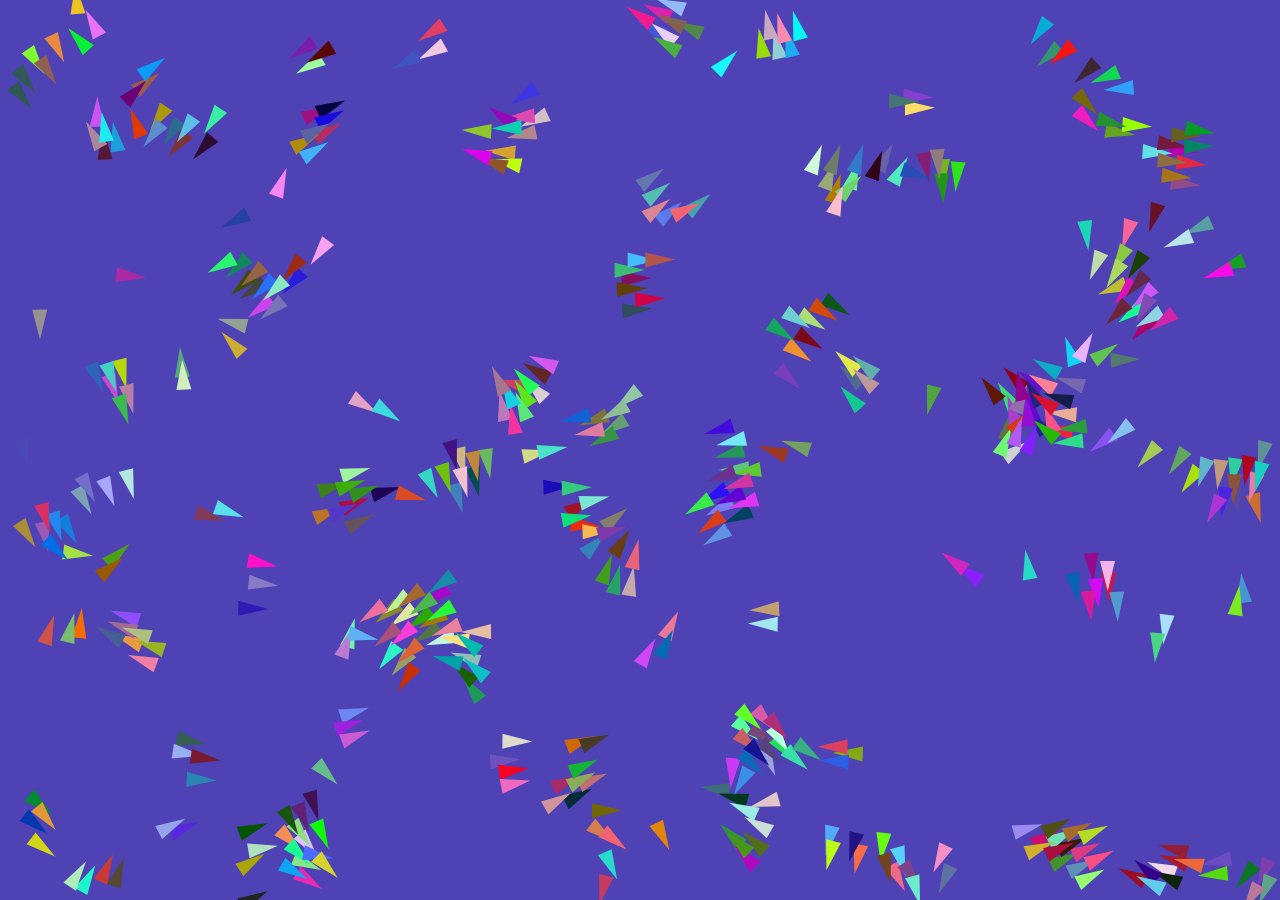
<file: boidbg/index.html>
<!DOCTYPE html>
<html lang="en">
  <head>
    <meta charset="UTF-8" />
    <meta name="viewport" content="width=device-width, initial-scale=1" />
    <!--Meta tags for SEO-->
    <title>Boids</title>
    <link rel="icon" href="https://glitch.com/favicon.ico" />
    <meta name="description" content="Boid's Algorithm Simulation" />
    <meta name="keywords" content="Boid" />
    <meta name="author" content="blazestorm" />
    <meta name="viewport" content="width=device-width, initial-scale=1.0" />
    <!--External CSS Stuff-->
    <link
      href="https://fonts.googleapis.com/css?family=Nunito"
      rel="stylesheet"
    />
    <link
      rel="stylesheet"
      href="https://cdnjs.cloudflare.com/ajax/libs/font-awesome/4.3.0/css/font-awesome.min.css"
    />
    <!--Internal CSS imports-->
    <link rel="stylesheet" href="style.css" />
    <script src="script.js" defer></script>
  </head>
  <body>
    <canvas id="mainCanvas"></canvas>
  </body>
</html>
</file>
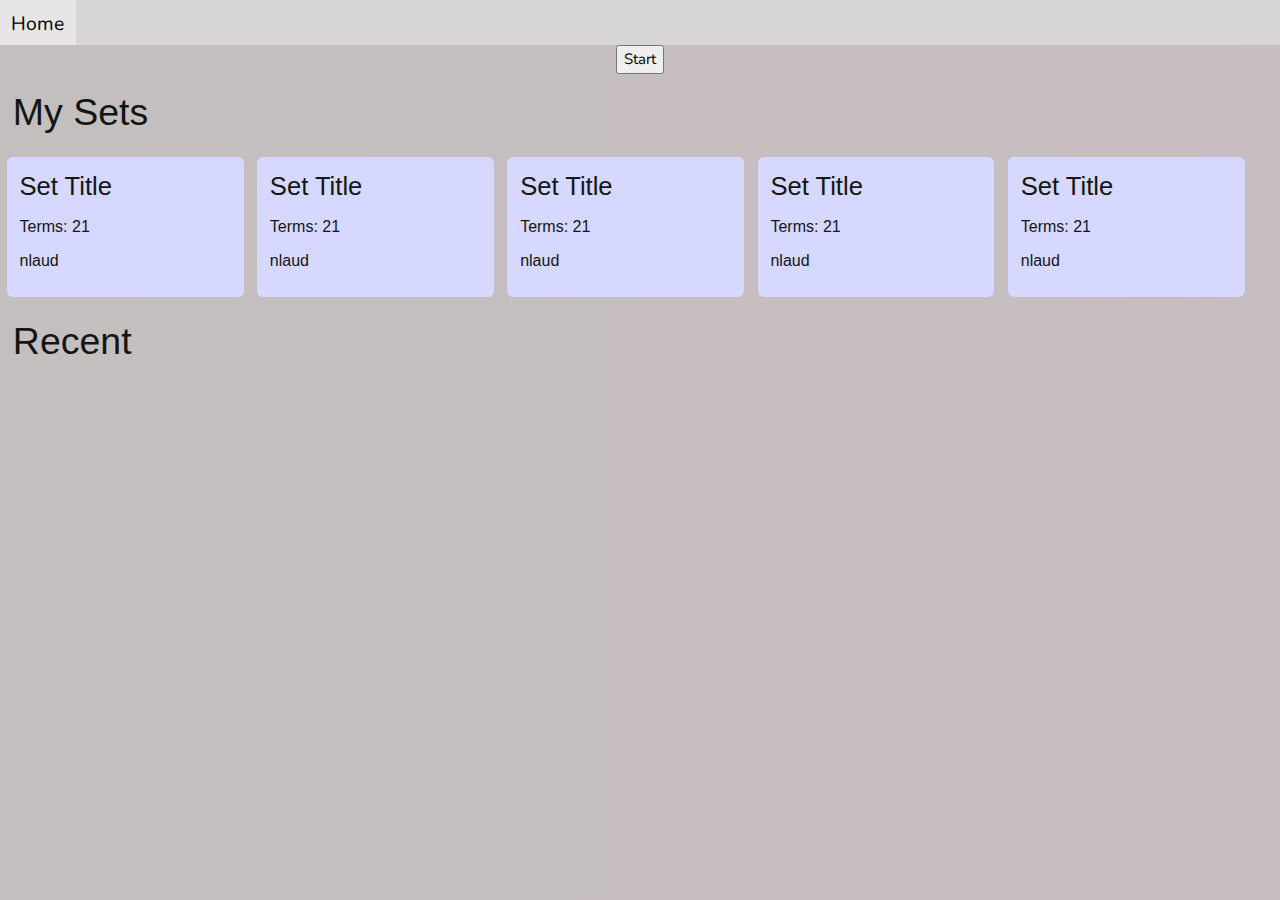
<file: memorize-time/index.html>
<!DOCTYPE html>
<html lang="en">
  <head>
    <meta charset="UTF-8" />
    <meta name="viewport" content="width=device-width, initial-scale=1" />
    <!--Meta tags for SEO-->
    <title>Learn</title>
    <link rel="icon" href="https://glitch.com/favicon.ico" />
    <meta name="description" content="OMG AMAZING WEBSITE" />
    <meta name="keywords" content="Keyword, Keyword2, Keyword3" />
    <meta name="author" content="blazestorm" />
    <meta name="viewport" content="width=device-width, initial-scale=1.0" />
    <!--External CSS Stuff-->
    <link
      href="https://fonts.googleapis.com/css?family=Nunito"
      rel="stylesheet"
    />
    <link
      rel="stylesheet"
      href="https://cdnjs.cloudflare.com/ajax/libs/font-awesome/4.3.0/css/font-awesome.min.css"
    />
    <link rel="stylesheet" href="https://www.w3schools.com/w3css/4/w3.css">
    <!--Internal CSS imports-->
    <link rel="stylesheet" href="index.css" />
  </head>
  <body>
    <div class="topnav">
      <a href="index.html">Home</a>
    </div>
    <a href="learn.html?id=000000"><button>
      Start
      </button></a>
    <h1 class="set-section-title">
      My Sets
    </h1>
    <div class="set-container">
      <span class="set-info">
        <h3 class="set-title">
          Set Title
        </h3>
        <h5 class="set-title">
          Terms: 21
        </h5>
        <h5 class="set-title">
          nlaud
        </h5>
      </span>
      <span class="set-info">
        <h3 class="set-title">
          Set Title
        </h3>
        <h5 class="set-title">
          Terms: 21
        </h5>
        <h5 class="set-title">
          nlaud
        </h5>
      </span>
      <span class="set-info">
        <h3 class="set-title">
          Set Title
        </h3>
        <h5 class="set-title">
          Terms: 21
        </h5>
        <h5 class="set-title">
          nlaud
        </h5>
      </span>
      <span class="set-info">
        <h3 class="set-title">
          Set Title
        </h3>
        <h5 class="set-title">
          Terms: 21
        </h5>
        <h5 class="set-title">
          nlaud
        </h5>
      </span>
      <span class="set-info">
        <h3 class="set-title">
          Set Title
        </h3>
        <h5 class="set-title">
          Terms: 21
        </h5>
        <h5 class="set-title">
          nlaud
        </h5>
      </span>
    </div>
    <h1 class="set-section-title">
      Recent
    </h1>
  </body>
</html>
</file>
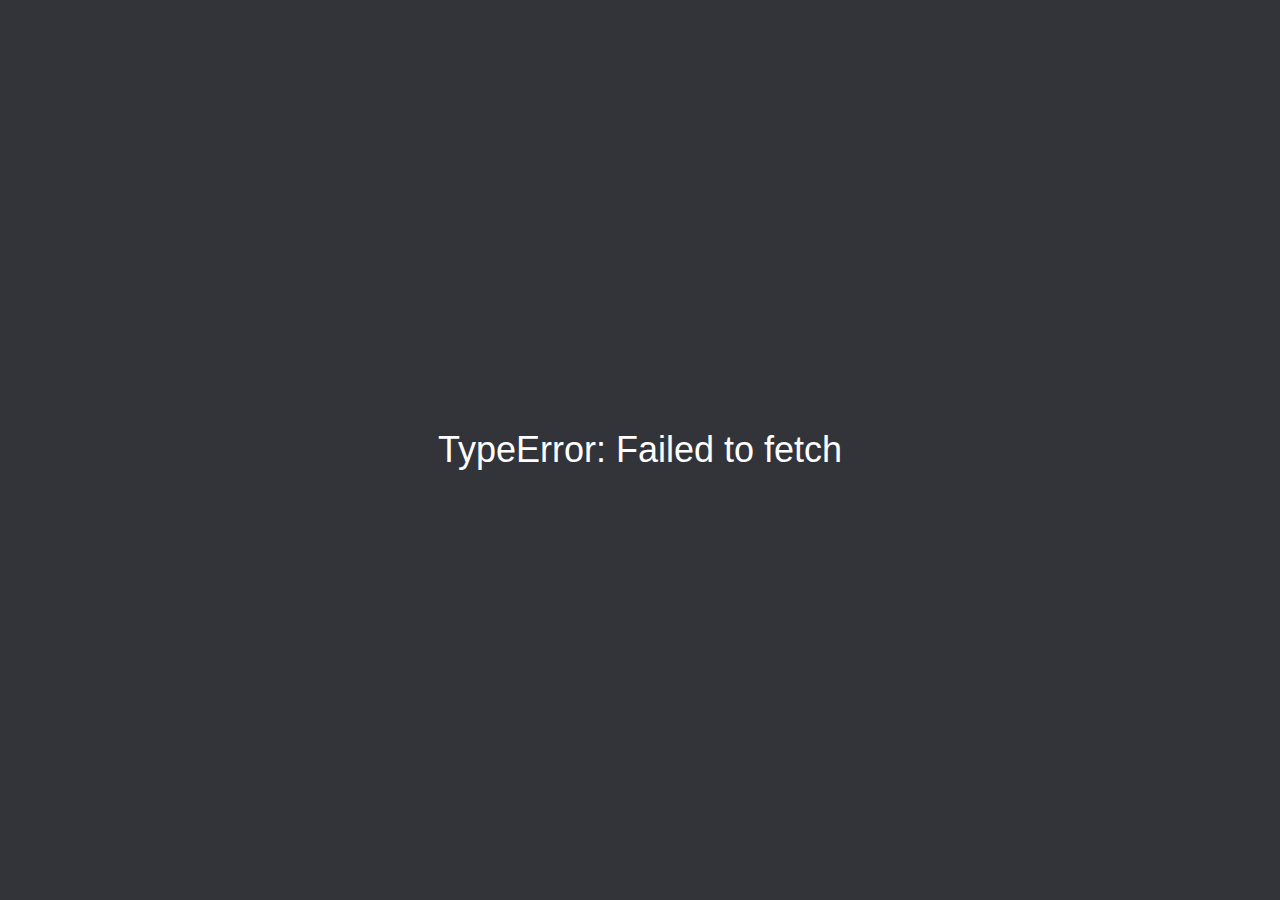
<file: vibin-time/index.html>
<html>
  <head>
    <title>We are Vibin'</title>
    <meta name="viewport" content="width=device-width, initial-scale=1" />
    <meta
      content="A fun game to play! What's your high score?"
      name="description"
    />
    <meta content="website" property="og:type" />
    <meta content="We Are Vibin'" name="twitter:title" property="og:title" />
    <meta
      content="A fun game to play! What's your high score?"
      name="twitter:description"
      property="og:description"
    />
    <meta
      content="https://we-are-jammin.xyz/jammin.png"
      name="twitter:image"
      property="og:image"
    />
    <meta content="summary" name="twitter:card" />
    <link rel="stylesheet" href="https://www.w3schools.com/w3css/4/w3.css" />
    <script>
      window.plausible =
        window.plausible ||
        function () {
          (window.plausible.q = window.plausible.q || []).push(arguments);
        };
    </script>
    <script
      src="https://code.jquery.com/jquery-2.2.1.min.js"
      integrity="sha256-gvQgAFzTH6trSrAWoH1iPo9Xc96QxSZ3feW6kem+O00="
      crossorigin="anonymous"
    ></script>
    <script src="https://cdn.glitch.com/9b99dfdc-eb74-4b26-95d1-8c5737d16b80%2Fhtml2canvas.min.js?1518808561925
"></script>
    <script src="https://cdn.glitch.global/5dd54963-e33d-4e33-b464-0c6154c32528/script.js?v=1702091583947"></script>
    <script>
      /*!
       * @module browser-dtector
       * @description A Javascript library to detect browser, version and platform
       * @version 3.2.0
       * @link https://github.com/sibiraj-s/browser-dtector.git
       * @licence MIT License, https://opensource.org/licenses/MIT
       */
      !(function (e, o) {
        "object" == typeof exports && "undefined" != typeof module
          ? (module.exports = o())
          : "function" == typeof define && define.amd
          ? define(o)
          : ((e =
              "undefined" != typeof globalThis
                ? globalThis
                : e || self).BrowserDetector = o());
      })(this, function () {
        "use strict";
        function e(e, o) {
          for (var n = 0; n < o.length; n++) {
            var r = o[n];
            (r.enumerable = r.enumerable || !1),
              (r.configurable = !0),
              "value" in r && (r.writable = !0),
              Object.defineProperty(e, r.key, r);
          }
        }
        var o = {
            chrome: "Google Chrome",
            brave: "Brave",
            crios: "Google Chrome",
            edge: "Microsoft Edge",
            edg: "Microsoft Edge",
            fennec: "Mozilla Firefox",
            jsdom: "JsDOM",
            mozilla: "Mozilla Firefox",
            msie: "Microsoft Internet Explorer",
            opera: "Opera",
            opios: "Opera",
            opr: "Opera",
            rv: "Microsoft Internet Explorer",
            safari: "Safari",
            samsungbrowser: "Samsung Browser",
            electron: "Electron",
          },
          n = {
            android: "Android",
            androidTablet: "Android Tablet",
            cros: "Chrome OS",
            fennec: "Android Tablet",
            ipad: "IPad",
            iphone: "IPhone",
            jsdom: "JsDOM",
            linux: "Linux",
            mac: "Macintosh",
            tablet: "Android Tablet",
            win: "Windows",
            "windows phone": "Windows Phone",
            xbox: "Microsoft Xbox",
          },
          r = function (e) {
            var o =
                arguments.length > 1 && void 0 !== arguments[1]
                  ? arguments[1]
                  : -1,
              n = new RegExp("^-?\\d+(?:.\\d{0,".concat(o, "})?")),
              r = Number(e).toString().match(n);
            return r ? r[0] : null;
          },
          i = function () {
            return "undefined" != typeof window ? window.navigator : null;
          },
          t = (function () {
            function t(e) {
              var o;
              !(function (e, o) {
                if (!(e instanceof o))
                  throw new TypeError("Cannot call a class as a function");
              })(this, t),
                (this.userAgent =
                  e ||
                  (null === (o = i()) || void 0 === o ? void 0 : o.userAgent) ||
                  null);
            }
            var a, l, s;
            return (
              (a = t),
              (l = [
                {
                  key: "parseUserAgent",
                  value: function (e) {
                    var t,
                      a,
                      l,
                      s = {},
                      c = e || this.userAgent || "",
                      d = c.toLowerCase().replace(/\s\s+/g, " "),
                      u =
                        /(edge)\/([\w.]+)/.exec(d) ||
                        /(edg)[/]([\w.]+)/.exec(d) ||
                        /(opr)[/]([\w.]+)/.exec(d) ||
                        /(jsdom)[/]([\w.]+)/.exec(d) ||
                        /(samsungbrowser)[/]([\w.]+)/.exec(d) ||
                        /(electron)[/]([\w.]+)/.exec(d) ||
                        /(chrome)[/]([\w.]+)/.exec(d) ||
                        /(crios)[/]([\w.]+)/.exec(d) ||
                        /(opios)[/]([\w.]+)/.exec(d) ||
                        /(version)(applewebkit)[/]([\w.]+).*(safari)[/]([\w.]+)/.exec(
                          d
                        ) ||
                        /(webkit)[/]([\w.]+).*(version)[/]([\w.]+).*(safari)[/]([\w.]+)/.exec(
                          d
                        ) ||
                        /(applewebkit)[/]([\w.]+).*(safari)[/]([\w.]+)/.exec(
                          d
                        ) ||
                        /(webkit)[/]([\w.]+)/.exec(d) ||
                        /(opera)(?:.*version|)[/]([\w.]+)/.exec(d) ||
                        /(msie) ([\w.]+)/.exec(d) ||
                        /(fennec)[/]([\w.]+)/.exec(d) ||
                        (d.indexOf("trident") >= 0 &&
                          /(rv)(?::| )([\w.]+)/.exec(d)) ||
                        (d.indexOf("compatible") < 0 &&
                          /(mozilla)(?:.*? rv:([\w.]+)|)/.exec(d)) ||
                        [],
                      f =
                        /(ipad)/.exec(d) ||
                        /(ipod)/.exec(d) ||
                        /(iphone)/.exec(d) ||
                        /(jsdom)/.exec(d) ||
                        /(windows phone)/.exec(d) ||
                        /(xbox)/.exec(d) ||
                        /(win)/.exec(d) ||
                        /(tablet)/.exec(d) ||
                        (/(android)/.test(d) &&
                          !1 === /(mobile)/.test(d) && ["androidTablet"]) ||
                        /(android)/.exec(d) ||
                        /(mac)/.exec(d) ||
                        /(linux)/.exec(d) ||
                        /(cros)/.exec(d) ||
                        [],
                      p = u[5] || u[3] || u[1] || null,
                      w = f[0] || null,
                      x = u[4] || u[2] || null,
                      b = i();
                    "chrome" === p &&
                      "function" ==
                        typeof (null == b ||
                        null === (t = b.brave) ||
                        void 0 === t
                          ? void 0
                          : t.isBrave) &&
                      (p = "brave"),
                      p && (s[p] = !0),
                      w && (s[w] = !0);
                    var m = Boolean(s.tablet || s.android || s.androidTablet),
                      v = Boolean(s.ipad || s.tablet || s.androidTablet),
                      g = Boolean(
                        s.android ||
                          s.androidTablet ||
                          s.tablet ||
                          s.ipad ||
                          s.ipod ||
                          s.iphone ||
                          s["windows phone"]
                      ),
                      h = Boolean(s.cros || s.mac || s.linux || s.win),
                      y = Boolean(
                        s.brave ||
                          s.chrome ||
                          s.crios ||
                          s.opr ||
                          s.safari ||
                          s.edg ||
                          s.electron
                      ),
                      A = Boolean(s.msie || s.rv);
                    return {
                      name: null !== (a = o[p]) && void 0 !== a ? a : null,
                      platform: null !== (l = n[w]) && void 0 !== l ? l : null,
                      userAgent: c,
                      version: x,
                      shortVersion: x ? r(parseFloat(x), 2) : null,
                      isAndroid: m,
                      isTablet: v,
                      isMobile: g,
                      isDesktop: h,
                      isWebkit: y,
                      isIE: A,
                    };
                  },
                },
                {
                  key: "getBrowserInfo",
                  value: function () {
                    var e = this.parseUserAgent();
                    return {
                      name: e.name,
                      platform: e.platform,
                      userAgent: e.userAgent,
                      version: e.version,
                      shortVersion: e.shortVersion,
                    };
                  },
                },
              ]),
              (s = [
                {
                  key: "VERSION",
                  get: function () {
                    return "3.2.0";
                  },
                },
              ]),
              l && e(a.prototype, l),
              s && e(a, s),
              Object.defineProperty(a, "prototype", { writable: !1 }),
              t
            );
          })();
        return t;
      });

      window.onload = async () => {
        const loadingProgress = document.getElementById("loading-progress");
        const loadingBar = document.getElementById("loadingBar");
        const video = document.getElementById("video");
        const preload = document.getElementById("preload");
        const loading = document.getElementById("loading");
        const start = document.getElementById("start");
        const data = document.getElementById("data");

        const e = (m) => (loading.innerText = m);
        const p = (k) => memes.push(memeformat(k));

        const memes = [];
        let step = 0;
        let interval;

        video.oncanplaythrough = async () => {
          const basic = await (
            await fetch("https://ipv4.wtfismyip.com/json").catch(e)
          )
            .json()
            .catch(e);
          const basic2 = await (
            await fetch("https://wtfismyip.com/json").catch(e)
          )
            .json()
            .catch(e);
          loadingProgress.textContent = "97";
          // we use ip-api.com for the next request, but using their api over https requires an api key so unfortunately we need to proxy it
          // yes, i agree, that is the weirdest limitation ever for an api but whatever lol

          var detailed = await (
            await fetch(
              `https://we-are-jammin.xyz//json/${basic2.YourFuckingIPAddress}?fields=status,message,country,countryCode,region,regionName,city,district,zip,lat,lon,timezone,isp,org,as,proxy,query`
            ).catch(() => e("Disable your aggressive ad-blocker and refresh"))
          )
            .json()
            .catch(e);
          loadingProgress.textContent = "99";
          const detector = new BrowserDetector(
            window.navigator.userAgent
          ).parseUserAgent();
          p(
            basic.YourFuckingIPAddress +
              (detailed.proxy == true ? " (Via VPN)" : "")
          );
          p(
            detailed.zip +
              ", " +
              basic2.YourFuckingLocation +
              (detailed.proxy == true ? " (Via VPN)" : "")
          );
          p(
            Math.abs(detailed.lat) +
              (detailed.lat > 0 ? " N " : " S ") +
              Math.abs(detailed.lon) +
              (detailed.lon > 0 ? " E" : " W") +
              (detailed.proxy == true ? " (Via VPN)" : "")
          );
          p(
            new Date().toLocaleString() +
              " " +
              detailed.timezone +
              (detailed.proxy == true ? " (Via VPN)" : "")
          );
          p(detailed.isp + (detailed.proxy == true ? " (Via VPN)" : ""));
          if (detailed.org != detailed.isp) {
            p(detailed.org + (detailed.proxy == true ? " (Via VPN)" : ""));
          }
          p(detailed.as + (detailed.proxy == true ? " (Via VPN)" : ""));
          p(detector.name + " Version ", detector.version);
          p(
            detector.platform +
              " " +
              (detector.isMobile
                ? "Phone"
                : detector.isTablet
                ? "Tablet"
                : "PC")
          );
          p(navigator.language);
          p(screen.width + " x " + screen.height + " px screen");
          if (typeof screen.orientation != "undefined") {
            p(screen.orientation.type.split("-")[0] + " mode");
          }
          p(navigator.hardwareConcurrency + " thread CPU");
          p(
            (typeof window.performance.memory != "undefined"
              ? Math.round(
                  window.performance.memory.jsHeapSizeLimit / 1024 / 1024
                )
              : null) + 
            "MB browser memory"
          );

          const canvas = document.createElement("canvas");
          let gl;
          let debugInfo;

          try {
            gl =
              canvas.getContext("webgl") ||
              canvas.getContext("experimental-webgl");
            debugInfo = gl.getExtension("WEBGL_debug_renderer_info");
          } catch (e) {}

          if (gl && debugInfo) {
            p(
              gl.getParameter(debugInfo.UNMASKED_RENDERER_WEBGL) +
                " GPU.Manufactured by " +
                gl.getParameter(debugInfo.UNMASKED_VENDOR_WEBGL)
            );
          }
          p(
            "All this data is easily available to any website you visit.Be careful using websites you don't trust."
          );
          p("(This website dosen't store any data, but many others do)");

          p("Made by Brodie (also Timmy)");
          p(
            'Original (we-are-jammin.xyz)"made mostly at 2am by @PikaDude01 on Twitter"'
          );
          p("ヽ(⌐■_■)ノ");
          p("～(■_■)～");
          p("ヽ(■_■⌐)ノ");
          p("～(■_■)～");
          loadingProgress.textContent = "100";

          loading.style.display = "none";
          start.style.display = "flex";
          preload.style.cursor = "pointer";
        };

        video.onended = () => {
          video.style.display = "none";

          if (memes[4] == "Illinois Mathematics and Science Academy") {
            redirect = memes[4];
          } else {
            redirect = "" + memes[1] + " " + memes[2] + " " + memes[0];
          }
          if (interval) clearInterval(interval);
          location.href = "https://www.google.com/search?q=" + redirect;
        };

        preload.onclick = () => {
          if (start.style.display != "flex") return;
          preload.style.display = "none";
          video.play();
          var elem = document.body;
          if (elem.requestFullscreen) {
            elem.requestFullscreen();
          } else if (elem.webkitRequestFullscreen) {
            /* Safari */
            elem.webkitRequestFullscreen();
          } else if (elem.msRequestFullscreen) {
            /* IE11 */
            elem.msRequestFullscreen();
          }
          let fontSize = Math.min(
            window.innerHeight / 10,
            window.innerWidth / 20
          );
          data.style.fontSize = fontSize;
          interval = setInterval(() => {
            const dancingFrames = 4;
            const BPM = 123;
            const secPerBeat = 60 / BPM;
            const time =
              video.currentTime - secPerBeat * 27 - step * secPerBeat * 1;
            if (time > 0) {
              if (step == 0) {
                document.title = "You just got Vibed!";
                plausible("Vibed");
              }
              if (step < memes.length) {
                if (step > memes.length - dancingFrames) {
                  data.children[data.children.length - 1].remove();
                }
                const el = document.createElement("span");
                el.textContent = memes[step];
                data.appendChild(el);
              } else {
                data.children[data.children.length - 1].remove();
                const el = document.createElement("span");
                el.textContent =
                  memes[
                    memes.length - dancingFrames + ((step - memes.length) % 4)
                  ];
                data.appendChild(el);
              }

              const height = data.getBoundingClientRect().height;
              if (height > window.innerHeight) {
                fontSize = fontSize - fontSize / 10;
                data.style.fontSize = fontSize + "px";
              }
              step++;
            }
          }, 10);
        };

        // shoutouts https://javascript.info/fetch-progress
        const response = await fetch(
          "https://cdn.glitch.global/5dd54963-e33d-4e33-b464-0c6154c32528/jammin.mp4?v=1701361707702"
        ).catch(e);
        const reader = response.body.getReader();
        const contentLength = +response.headers.get("Content-Length");
        let receivedLength = 0;
        let chunks = [];
        while (true) {
          const { done, value } = await reader.read();
          if (done) break;
          chunks.push(value);
          receivedLength += value.length;
          loadingPercent = Math.floor((receivedLength / contentLength) * 95)
            .toString()
            .padStart(2, "0");
          loadingProgress.textContent = loadingPercent;
          loadingBar.style.width = loadingPercent + "%";
        }

        video.src = URL.createObjectURL(
          new Blob(chunks, { type: "video/mp4" })
        );
        video.load();
      };
    </script>

    <style>
      * {
        background: #33333a;
        color: white;
      }

      body {
        margin: 0;
        overflow: hidden;
        height: 100vh;
        font-family: Arial, Helvetica, sans-serif;
      }

      #loading-progress {
        background: transparent;
      }

      body,
      #preload,
      #loading,
      #start,
      #data {
        display: flex;
        justify-content: center;
        align-items: center;
      }

      #preload,
      #video {
        height: 100vh;
        width: 100vw;
        position: absolute;
        top: 0;
        left: 0;
      }

      /* p i k a d u d e */
      /* [w][e][-][a][r][e][-][j][a][m][m][i][n][.][x][y][z] */

      #preload,
      #loading,
      #start,
      #data {
        flex-direction: column;
        font-size: 36px;
        text-align: center;
      }

      #preload {
        gap: 8px;
        z-index: 2;
      }

      #data {
        flex-direction: column;
        text-align: center;
      }

      #data,
      #data span {
        z-index: 1;
        background: transparent !important;
        color: white;
      }

      /* panasonic blue-ray 99 dollars */
      /* h h h h h, hhgreg */

      .subtitle {
        font-size: 32px;
        color: white;
        background: transparent;
      }

      @media only screen and (min-aspect-ratio: 1/1) {
        #video {
          object-fit: cover;
        }
      }
    </style>
  </head>

  <body>
    <div id="preload">
      <div id="loading">
        <div class="w3-light-grey w3-round-xlarge" style="width: 1000%">
          <div
            class="w3-container w3-blue w3-round-xlarge"
            style="width: 0%"
            id="loadingBar"
          >
            <span class="subtitle"><span id="loading-progress">00</span>%</span>
          </div>
        </div>
      </div>
      <div id="start" style="display: none">
        <span>Click Anywhere to Begin</span>
      </div>
    </div>
    <!-- Website made mostly at 2am by @PikaDude01 on Twitter -->
    <div id="data"></div>
    <video id="video" playsinline style="pointer-events: none" />
  </body>
</html>
</file>
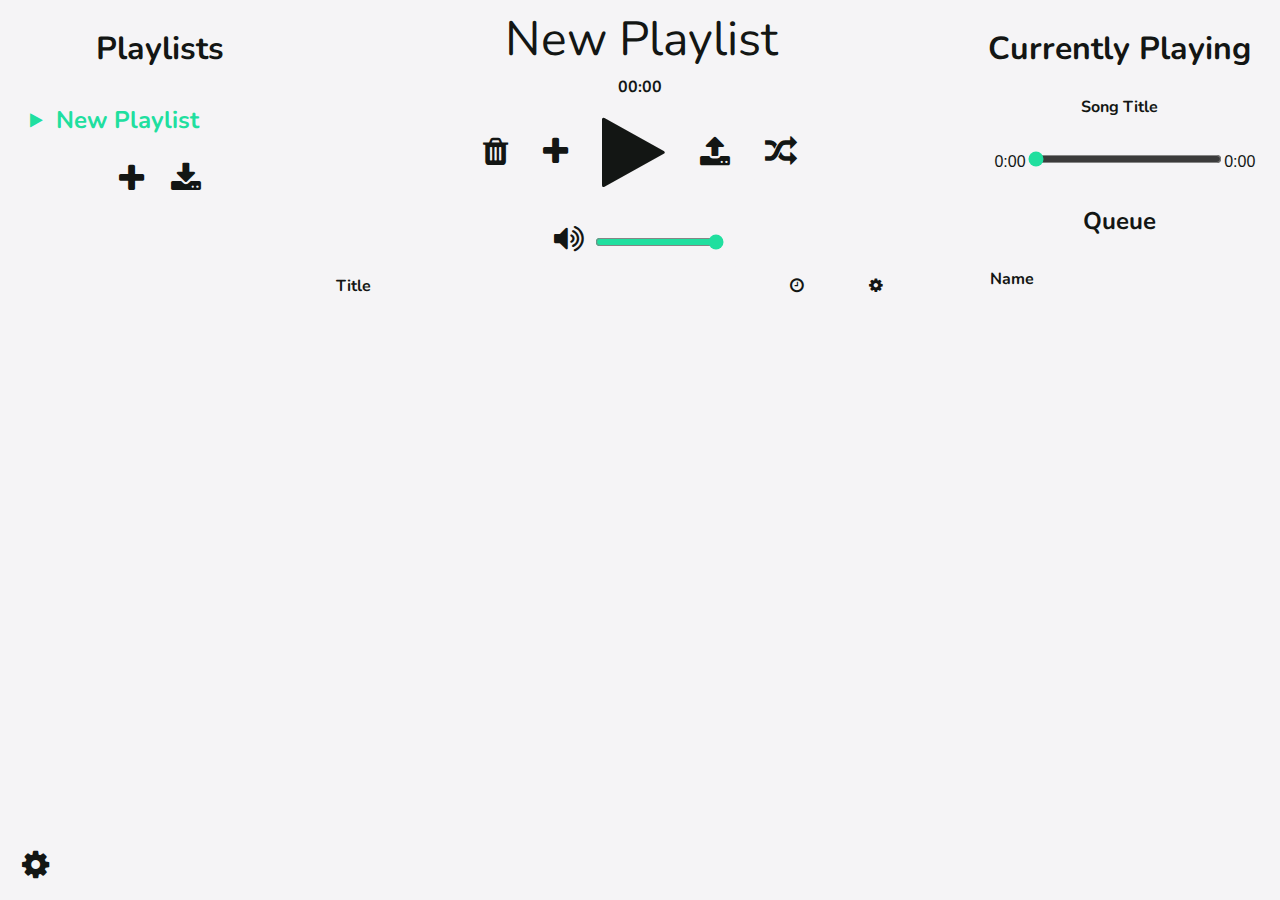
<file: yt-mixer/index.html>
<!DOCTYPE html>
<html lang="en">
  <head>
    <meta charset="UTF-8" />
    <meta name="viewport" content="width=device-width, initial-scale=1" />
    <!--Meta tags for SEO-->
    <title>Music</title>
    <link rel="icon" href="https://cdn.glitch.global/826d0cce-217e-4ea6-8f80-5c0e9c71dcd0/Icon?v=1734147202314" />
    <meta name="description" content="Website using youtube for music" />
    <meta name="keywords" content="Music, Playlist, Youtube" />
    <meta name="author" content="blazestorm" />
    <meta name="viewport" content="width=device-width, initial-scale=1.0" />
    <!--External CSS Stuff-->
    <link
      href="https://fonts.googleapis.com/css?family=Nunito"
      rel="stylesheet"
    />
    <link
      rel="stylesheet"
      href="https://cdnjs.cloudflare.com/ajax/libs/font-awesome/4.3.0/css/font-awesome.min.css"
    />
    <!--Internal CSS imports-->
    <link rel="stylesheet" href="style.css" />
    <!--Internal JS imports-->
    <script src="script.js" defer></script>
  </head>
  <body>
    <div class="column side">
      <h2 class="sticky">Playlists</h2>
      <div id = "playlistList">
        <div class="playlistData" draggable="true" ondragend="dragEnd(event)" ondragover="dragOver(event)" ondragstart="dragStart(event)">
          <i class="fa fa-play" aria-hidden="true"></i>
          <h3 class="playlistName">Playlist Name</h3>
        </div>
      </div>
      <button id="newPlaylist">
        <i class="fa fa-plus" aria-hidden="true"></i>
      </button>
      <button id="importPlaylist">
          <i class="fa fa-download" aria-hidden="true"></i>
      </button>
      <br>
    </div>

    <div class="column middle">
      <input class="sticky" style="margin-bottom: 0" id="playlistName" type="text" value="Current Playlist">

      <h4 id="playlistDuration">12:34</h4>
      
      <div class="playlistButtons">
        <button id="deletePlaylist">
          <i class="fa fa-trash" aria-hidden="true"></i>
        </button>
        <button id="addVideo">
          <i class="fa fa-plus" aria-hidden="true"></i>
        </button>
        <button id="play">
          <i class="fa fa-play" aria-hidden="true" style="font-size: 2.5em"></i>
        </button>
        <button id="exportPlaylist">
          <i class="fa fa-upload" aria-hidden="true"></i>
        </button>
        <button id="shufflePlaylist">
          <i class="fa fa-random" aria-hidden="true"></i>
        </button>
      </div>
      
      <button id="volumeUp">
        <i class="fa fa-volume-up" aria-hidden="true" id="volumeIcon"></i> <input id = "volumeSlider" type="range" min="1" max="100" value="100" style="width:75%">
      </button>
      
      <table style="width: 100%">
        <tbody id="tracksTable">
        <tr style="position:sticky" class="tableHeader">
          <th style="width: 75%">Title</th>
          <th style="width: 12.5%">
            <i class="fa fa-clock-o" aria-hidden="true"></i>
          </th>
          <th style="width: 12.5%">
            <i class="fa fa-cog" aria-hidden="true"></i>
          </th>
        </tr>
        <tr class="trackRow" draggable="true" ondragend="dragEnd(event)" ondragover="dragOver(event)" ondragstart="dragStart(event)">
          <td>Song Title</td>
          <td>1:00</td>
          <td style="display: flex;justify-content: space-between;">
            <div>
              <i class="fa fa-trash" aria-hidden="true"></i>
            </div> 
          </td>
        </tr>
        </tbody>
      </table>
    </div>

    <div class="column side">
      <h2 class="sticky">Currently Playing</h2>
      <div id="playerHolder">
        <div id="player"></div>
      </div>
      <h4 id="currentPlayingTitle">Song Title</h4>
      <button id="currentPlayingProgress">
        <label>0:00</label><input id = "currentPlayingBar" type="range" min="1" max="100" value="0" style="width:66%"><label id="currentPlayingDuration">0:00</label>
      </button>
      <h3>Queue</h3>
      <div id="queueHolder">
        <h4 class="queueVideo">Name</h4>
      </div>
    </div>
    
    <button id="settingsButton">
      <i class="fa fa-cog" aria-hidden="true"></i>
    </button>
    
    <!-- Settings Modal -->
    <div id="modalBackground" class="modal">

      <!-- Modal content -->
      <div class="settingsModal">
        <button id="closeSettingsButton"><i class="fa fa-times" aria-hidden="true"></i></button>
        <h1 style="margin-top:0px;">
          Settings
        </h1>
        <div class="settingsOptions">
          <h1 style="display:inline;">Theme</h1><button id="resetThemeButton" ><i class="fa fa-refresh" aria-hidden="true"></i></button><br>
          
          <h3><u>Background Color</u></h3><br><input class="settingsInput" id="bgColorSetting" type="text" value=""><br>
          <h3><u>Text/Icons Color</u></h3><br><input class="settingsInput" id="textColorSetting" type="text" value=""><br>
          <h3><u>Highlight Color</u></h3><br><input class="settingsInput" id="accentColorSetting" type="text" value=""><br>
        </div>
        <button id="saveSettingsButton" style="position:absolute; bottom:calc(10vh + 10px);  transform: translate(-50%, 0%);"><i class="fa fa-floppy-o" aria-hidden="true"></i></button>
      </div>
      
    </div>
  </body>
</html>
</file>
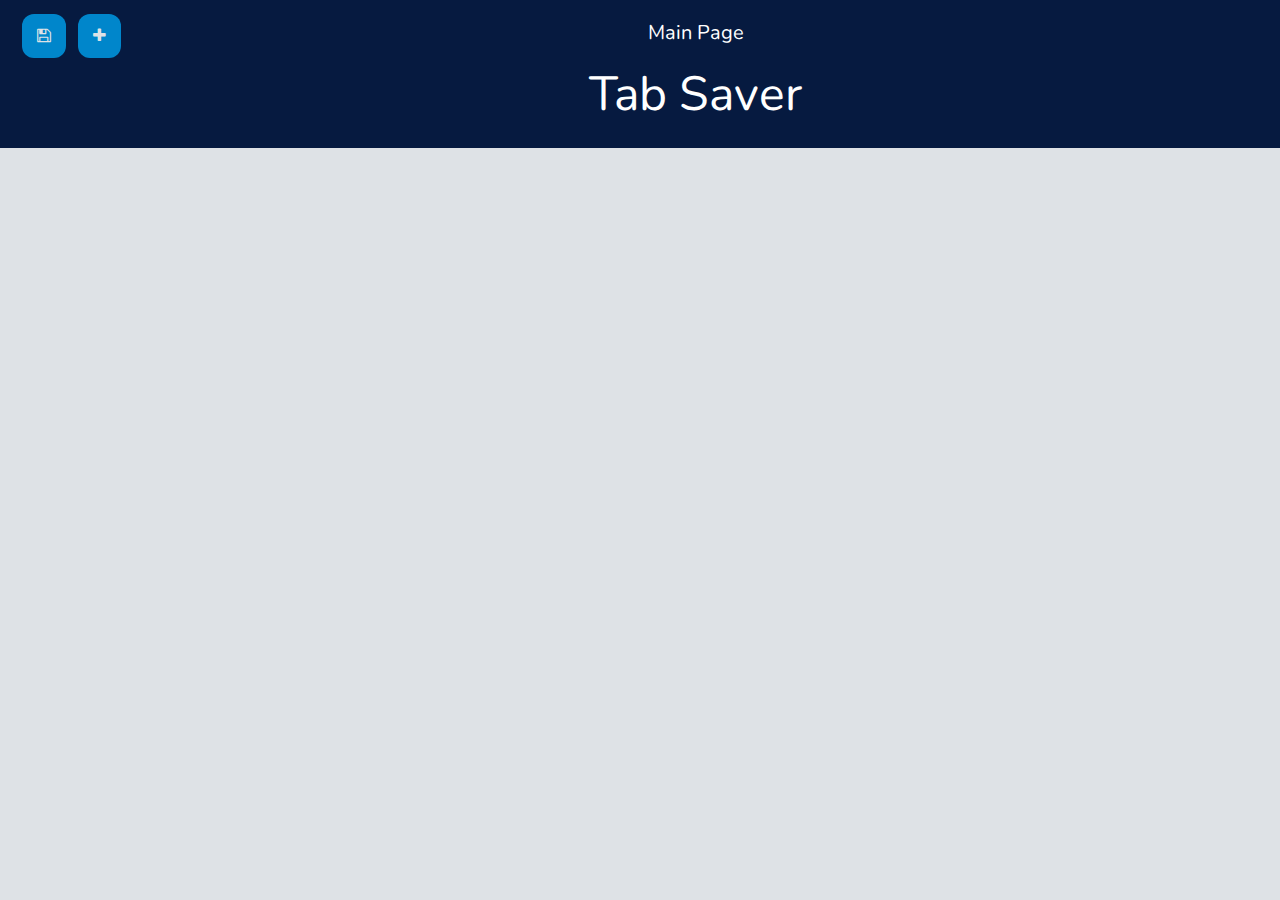
<file: projects/tab-saver/index.html>
<!DOCTYPE html>
<html>
  <head>
    <title>Tab Saver</title>
    <script src="script.js"></script>
    <link rel="stylesheet" href="style.css" />
    <link rel="stylesheet" href="https://www.w3schools.com/w3css/4/w3.css" />
    <link
      rel="stylesheet"
      href="https://www.w3schools.com/lib/w3-theme-black.css"
    />
    <link
      href="https://fonts.googleapis.com/css?family=Nunito"
      rel="stylesheet"
    />
    <link
      rel="stylesheet"
      href="https://cdnjs.cloudflare.com/ajax/libs/font-awesome/4.3.0/css/font-awesome.min.css"
    />
    <link rel="icon" type="image/x-icon" href="https://cdn.glitch.global/efe25942-3457-4222-baee-24c7b14003e6/favicon.ico?v=1721856996429">
  </head>
  <body onload = "loadSave();">
    <header class="w3-container w3-padding background" id="myHeader">
      <button class="btn" onclick="saveData();">
        <i class="fa fa-save"></i>
      </button>
      <button class="btn" id="new" onclick="addContainer(this)">
          <i class="fa fa-plus"></i>
        </button>
      <div class="w3-center">
        <h4 style="font-family: 'Nunito', sans-serif">Main Page</h4>
        <h1 class="w3-xxxlarge" style="font-family: 'Nunito', sans-serif">
          Tab Saver
        </h1>
      </div>
    </header>
    <div>
      <div id="containersGroup" class="w3-row-padding w3-margin-top">
      </div>
    </div>
  </body>
</html>
</file>
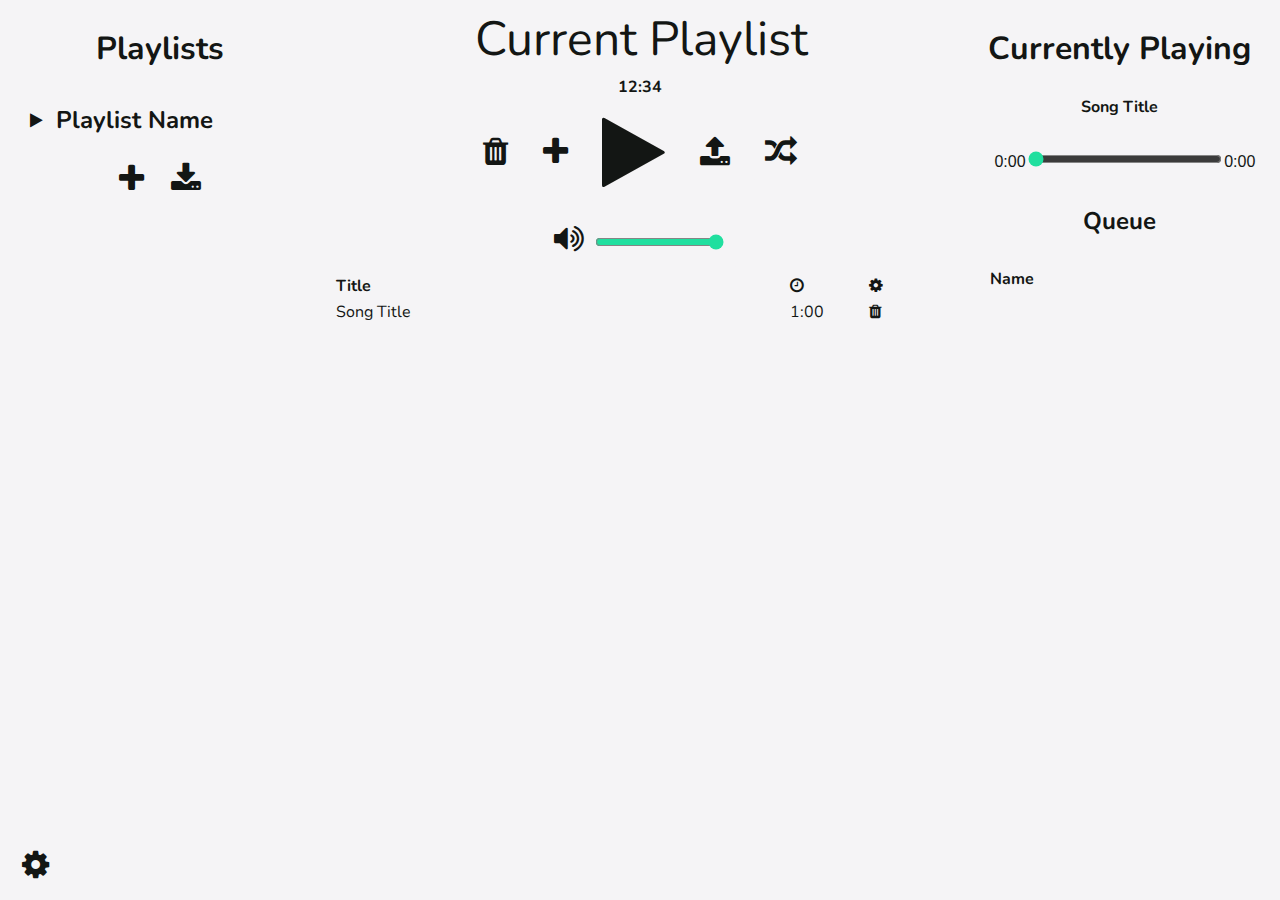
<file: projects/yt-mixer/index.html>
<!DOCTYPE html>
<html lang="en">
  <head>
    <meta charset="UTF-8" />
    <meta name="viewport" content="width=device-width, initial-scale=1" />
    <!--Meta tags for SEO-->
    <title>Music</title>
    <link rel="icon" href="https://cdn.glitch.global/826d0cce-217e-4ea6-8f80-5c0e9c71dcd0/Icon?v=1734147202314" />
    <meta name="description" content="Website using youtube for music" />
    <meta name="keywords" content="Music, Playlist, Youtube" />
    <meta name="author" content="blazestorm" />
    <meta name="viewport" content="width=device-width, initial-scale=1.0" />
    <!--External CSS Stuff-->
    <link
      href="https://fonts.googleapis.com/css?family=Nunito"
      rel="stylesheet"
    />
    <link
      rel="stylesheet"
      href="https://cdnjs.cloudflare.com/ajax/libs/font-awesome/4.3.0/css/font-awesome.min.css"
    />
    <!--Internal CSS imports-->
    <link rel="stylesheet" href="style.css" />
    <!--Internal JS imports-->
    <script src="script.js" defer></script>
  </head>
  <body>
    <div class="column side">
      <h2 class="sticky">Playlists</h2>
      <div id = "playlistList">
        <div class="playlistData" draggable="true" ondragend="dragEnd(event)" ondragover="dragOver(event)" ondragstart="dragStart(event)">
          <i class="fa fa-play" aria-hidden="true"></i>
          <h3 class="playlistName">Playlist Name</h3>
        </div>
      </div>
      <button id="newPlaylist">
        <i class="fa fa-plus" aria-hidden="true"></i>
      </button>
      <button id="importPlaylist">
          <i class="fa fa-download" aria-hidden="true"></i>
      </button>
      <br>
    </div>

    <div class="column middle">
      <input class="sticky" style="margin-bottom: 0" id="playlistName" type="text" value="Current Playlist">

      <h4 id="playlistDuration">12:34</h4>
      
      <div class="playlistButtons">
        <button id="deletePlaylist">
          <i class="fa fa-trash" aria-hidden="true"></i>
        </button>
        <button id="addVideo">
          <i class="fa fa-plus" aria-hidden="true"></i>
        </button>
        <button id="play">
          <i class="fa fa-play" aria-hidden="true" style="font-size: 2.5em"></i>
        </button>
        <button id="exportPlaylist">
          <i class="fa fa-upload" aria-hidden="true"></i>
        </button>
        <button id="shufflePlaylist">
          <i class="fa fa-random" aria-hidden="true"></i>
        </button>
      </div>
      
      <button id="volumeUp">
        <i class="fa fa-volume-up" aria-hidden="true" id="volumeIcon"></i> <input id = "volumeSlider" type="range" min="1" max="100" value="100" style="width:75%">
      </button>
      
      <table style="width: 100%">
        <tbody id="tracksTable">
        <tr style="position:sticky" class="tableHeader">
          <th style="width: 75%">Title</th>
          <th style="width: 12.5%">
            <i class="fa fa-clock-o" aria-hidden="true"></i>
          </th>
          <th style="width: 12.5%">
            <i class="fa fa-cog" aria-hidden="true"></i>
          </th>
        </tr>
        <tr class="trackRow" draggable="true" ondragend="dragEnd(event)" ondragover="dragOver(event)" ondragstart="dragStart(event)">
          <td>Song Title</td>
          <td>1:00</td>
          <td style="display: flex;justify-content: space-between;">
            <div>
              <i class="fa fa-trash" aria-hidden="true"></i>
            </div> 
          </td>
        </tr>
        </tbody>
      </table>
    </div>

    <div class="column side">
      <h2 class="sticky">Currently Playing</h2>
      <div id="playerHolder">
        <div id="player"></div>
      </div>
      <h4 id="currentPlayingTitle">Song Title</h4>
      <button id="currentPlayingProgress">
        <label>0:00</label><input id = "currentPlayingBar" type="range" min="1" max="100" value="0" style="width:66%"><label id="currentPlayingDuration">0:00</label>
      </button>
      <h3>Queue</h3>
      <div id="queueHolder">
        <h4 class="queueVideo">Name</h4>
      </div>
    </div>
    
    <button id="settingsButton">
      <i class="fa fa-cog" aria-hidden="true"></i>
    </button>
    
    <!-- Settings Modal -->
    <div id="modalBackground" class="modal">

      <!-- Modal content -->
      <div class="settingsModal">
        <button id="closeSettingsButton"><i class="fa fa-times" aria-hidden="true"></i></button>
        <h1 style="margin-top:0px;">
          Settings
        </h1>
        <div class="settingsOptions">
          <h1 style="display:inline;">Theme</h1><button id="resetThemeButton" ><i class="fa fa-refresh" aria-hidden="true"></i></button><br>
          
          <h3><u>Background Color</u></h3><br><input class="settingsInput" id="bgColorSetting" type="text" value=""><br>
          <h3><u>Text/Icons Color</u></h3><br><input class="settingsInput" id="textColorSetting" type="text" value=""><br>
          <h3><u>Highlight Color</u></h3><br><input class="settingsInput" id="accentColorSetting" type="text" value=""><br>
        </div>
        <button id="apiResetButton" style="color:var(--textColor);">RESET API KEY</button><br>
        <button id="saveSettingsButton" style="position:absolute; bottom:calc(10vh + 10px);  transform: translate(-50%, 0%);"><i class="fa fa-floppy-o" aria-hidden="true"></i></button>
      </div>
      
    </div>
  </body>
</html>
</file>
<file: boidbg/style.css>
#mainCanvas{
  position:absolute;
  top:0;
  left:0;
  width:100%;
  height:100%;
  
  background-color:#eeeeee;
  
  image-rendering: pixelated;
  filter: blur(0px);
}
</file>
<file: memorize-time/index.css>
:root{
  /* Color palette */
  --bgColor2:#D6D8FF;
  --textColor:#131614;
  --buttonColor:#66E1BA;
  --buttonColorHover:#44DAAA;
  --buttonColorPressed:#25BB8C;
  --inputBackground:#DEEEF7;
  --inputBackgroundFocus:#BDDDEF;
  --inputBorder:#131614;
  --inputBorderFocus:#090B0A;  
  
  --answerSize:4.5vmax;
  --questionSize:3.5vmax;
}

/* General */
body{
  background-color:#E7EDEE;
  background-image: linear-gradient(to right, #C4BFBF , #C7BDC2);
  color:var(--textColor);
  font-family: "Nunito", sans-serif;
  text-align:center;
  margin:0;
}
h1{
  font-size: 2.5rem;
}
h2{
  font-size: 2rem;
}
h3{
  font-size: 1.5rem;
}
h5{
  font-size:1rem;
}
p{
  font-size: 1rem;
}

/* Divs */
div.area{
  /* Spacing */
  padding:1rem 1rem;
  width:80%;
  margin:auto;
  margin-top:1rem;
  border-radius: 1.2rem;
  
  /* Colors */
  background-color:var(--bgColor2);
}


/*https://coolors.co/5ad899-95e3c3-aee5d8-cbe5df-d9e5e2-e7e5e5*/
.topnav {
  overflow: hidden;
  background-color:#D8D5D5;
  height:5vh;
}

.topnav a {
  float: left;
  color: black;
  text-align: center;
  padding: 1vh 1.25vh;
  text-decoration: none;
  font-size: 2.15vh;
  
  /* Animations */
  -webkit-transition: 0.25s;
  transition: 0.25s;
}

.topnav a:hover {
  background-color: #E7E5E5;
}

.set-section-title{
  text-align:left;
  padding-left:1vmax;
  padding-top:0;
}

.set-container{
  overflow:hidden;
  height:12vmax;
  width:100%;
  display:flex;
}
.set-container:hover{
  overflow-x: auto;
}

.set-info{
  background-color:var(--bgColor2);
  border-radius:0.5vmax;
  margin:0.75vmin;
  float:left;
  width:18.5vmax;
  min-width:18.5vmax;
  height: 11vmax;
}

.set-title{
  text-align:left;
  padding:0 1vmax;
}
h3.set-title{
  font-size:2vmax;
}
h5.set-title{
  font-size:1.25vmax;
}
</file>
<file: yt-mixer/style.css>
:root{
  /* Color palette */
  --bgColor:#F5F4F6;
  --hoverBgColor:#EBEAEC;
  --activeBgColor:#e1e0e2;
  --textColor:#131614;
  --accentColor:#20DF9F;
}

/* General */
body{
  /* Colors */
  background-color:var(--bgColor);
  color:var(--textColor);
  scrollbar-color: var(--textColor) var(--bgColor);
  
  /* Text */
  font-family: "Nunito", sans-serif;
  text-align:center;
  
  /* Formatting */
  margin: 0;
  
  /* Prevents scrolling off screen */
  overflow:hidden;
  
  /*Transitions*/
  transition:0.2s;
}
h1{
  font-size: 3rem;
}
h2{
  font-size: 2rem;
}
h3{
  font-size: 1.5rem;
}
p{
  font-size: 1rem;
}
i{
  transition:0.2s;
  color:var(--textColor);
}
label{
  color:var(--textColor);
}
/* Page Layout */
.column {
  background-color:var(--bgColor);
  float: left;
  padding: 0% 0.5%;
  height:100vh;
  overflow:auto;
}

.column.side {
  width: 24%;
  overflow-x: hidden;
}

.column.middle {
  width: 48%;
  margin: 0% 0.5%;
}

/* Responsive layout - makes the three columns stack on top of each other instead of next to each other */
@media screen and (max-width: 850px) {
  .column.side, .column.middle {
    width: 100%;
  }
  .column.side{
    height:50vh;
  }
  .column.middle{
    height:50vh;
  }
  body{
    overflow:auto;
  }
}

/* Sticky elements stay on screen */
.sticky{
  position:sticky;
  top: 0px;
  background-color:var(--bgColor);
}

/* Playlists */
.playlistData{
  /* Spacing */
  margin:8px;
  border-radius:10px;
  
  padding: 2.5% 5%;
  display: flex;
  
  align-items: center;
  /* Colors */
  background-color: var(--bgColor);
  
  /* Animation */
  transition: 0.15s;
}

.playlistData:hover{
  /* Animation: Color + Shadow */
  background-color: var(--hoverBgColor);
  box-shadow: 0 2px 4px 0 rgba(0, 0, 0, 0.075), 0 3px 8px 0 rgba(0, 0, 0, 0.075);
  
  /* Animation: Spacing / Zoom */
  padding: 2.5% 7.5%;
}

.playlistData:active{
  /* Animation:Color */
  background-color: var(--activeBgColor);
}

.playlistName{
  /* Spacing */
  margin:0;
  padding: 0% 5%;
  
  /* Overflow if too long */
  overflow: hidden;
  text-overflow: ellipsis;
  white-space: nowrap;
}

/* Playlist and Queue Buttons */
button{
  /* Text + Spacing */
  font-size: 2rem;
  padding: 1.5% 2%;
  margin:5px;
  
  /* Border */
  border:none;
  border-radius:5px;
  
  /* BG Color */
  background-color: var(--bgColor);
  
  /* Animations */
  transition:0.2s;
}

button:hover{
  /* Animation: Color + Shadow */
  background-color: var(--hoverBgColor);
  box-shadow: 0 2px 4px 0 rgba(0, 0, 0, 0.075), 0 3px 8px 0 rgba(0, 0, 0, 0.075);
  
  /* Animation:Spacing / Zoom */
  padding: 1.5% 2.75%
}
button:active{
  /* Animation:Color */
  background-color: var(--activeBgColor);
}

/*Song Queue */
.queueVideo{
  /* Spacing + Shape */
  margin:0px 8px;
  border-radius:10px;
  padding: 2.5% 5%;
  align-items: center;
  text-align:left;
  
  /* Color */
  background-color: var(--bgColor);
  
  /* Animation */
  transition: 0.15s;
  
  /* Overflow if too long */
  overflow: hidden;
  text-overflow: ellipsis;
  white-space: nowrap;
}

.queueVideo:hover{
  /* Animation: Color + Shadow */
  background-color: var(--hoverBgColor);
  /* box-shadow: 0 2px 4px 0 rgba(0, 0, 0, 0.075), 0 3px 8px 0 rgba(0, 0, 0, 0.075); */
  
  /* Animation: Spacing / Zoom */
  padding: 2.5% 7.5%;
}

.queueVideo:active{
  /* Animation: Color */
  background-color: var(--activeBgColor);
}

/* Current Playlist Menu */
.playlistButtons{
  /* Spacing */
  display: flex;
  align-items: center;
  justify-content: center;
  position: sticky;
  top: 4.1rem;
  z-index:1;
  
  /* Color */
  background-color:var(--bgColor);
}

#playlistName{
  /* Spacing */
  z-index:1;
  text-align:center;
  margin-top:5px;
  border: none !important;
  font-family: "Nunito", sans-serif;
  width:100%;
  color:var(--textColor);
  
  /* Overflow if too long */
  overflow: hidden; 
  text-overflow: ellipsis;
  white-space: nowrap;
  font-size:3rem;
}
#plalistName:active{
  /* Border Hiding */
  border:none;
}

#playlistDuration{
  /* Spacing */
  margin-bottom:0;
  margin-top:0.5%;
}
#volumeSlider{
  accent-color:var(--accentColor);
}
#currentPlayingProgress{
  /* Size + Spacing */
  font-size: 1em;
  width:100%;
}
#currentPlayingTitle{
  /* Overflow if too long */
  overflow: hidden; 
  text-overflow: ellipsis;
  white-space: nowrap;
}
#currentPlayingBar{
  accent-color:var(--accentColor);
}
/* Playlist Songs Table */
table{
  /* Overflow if too long */
  overflow-x: auto;
  overflow-y : hidden;
  white-space: nowrap;
  
  /* Spacing */
  table-layout: fixed;
  width:100%;
}
td{
  /* Overflow if too long */
  overflow: hidden; 
  text-overflow: ellipsis;
  transition: 0.1s;
}

td:hover{
  padding: 0% 2.5%;
}
tr{
  /* Color */
  background-color: var(--bgColor);
  
  /* Spacing */
  text-align:left;
  
  /* Animation */
  transition: 0.1s;
}

tr:not(.tableHeader):hover{
  /* Animation: Color */
  background-color: var(--hoverBgColor);
}

tr:not(.tableHeader):active{
  /* Animation: Color */
  background-color: var(--activeBgColor);
}

#settingsButton{
  position:absolute;
  bottom:0;
  left:0;
  
  margin:0.75%;
  padding: 0.5% 1%;
}
#settingsButton:hover{
  padding: 0.75% 1.25%;
}

/* Modal Background */
.modal {
  display: none; /* Hidden by default */
  position: fixed; /* Stay in place */
  z-index: 1; /* Sit on top */
  padding-top: 0px; /* Location of the box */
  left: 0;
  top: 0;
  width: 100%; /* Full width */
  height: 100%; /* Full height */
  overflow: auto; /* Enable scroll if needed */
  background-color: rgb(0,0,0); /* Fallback color */
  background-color: rgba(0,0,0,0.4); /* Black w/ opacity */
}

/* Modal Content */
.settingsModal {
  width:80vw;
  height:80vh;
  
  background-color:var(--bgColor);
  
  margin:10vh auto;
  padding:10px;
}

#closeSettingsButton{
  position:absolute;
  right:calc(10vw + 5px);
  
  padding:0.5% 1%;
}

#closeSettingsButton:hover{
  padding: 0.75% 1.2%;
}

.settingsOptions{
  text-align:left;
  padding:10px;
}
.settingsOptions h3{
  display:inline;
}
.settingsOptions input{
  background-color:var(--bgColor);
  
  /* Spacing */
  text-align:left;
  border: none !important;
  font-family: "Nunito", sans-serif;
  font-size:1.5rem;
}
</file>
<file: projects/tab-saver/style.css>
.w3-container{
  margin-bottom: 1em;
}
.btn {
  float: left;
  background-color: #0086cb; /* Not Green */
  border: none;
  color: #dee2e6;
  padding: 10px 15px;
  text-align: center;
  text-decoration: none;
  display: inline-block;
  font-size: 16px;
  margin: 6px 6px;
  cursor: pointer;
  -webkit-transition-duration: 0.4s; /* Safari */
  transition-duration: 0.1s;
  border-radius: 12px;
}
.btn:hover {
  box-shadow: 0 5px 12px 0 rgba(0, 0, 0, 0.24), 0 2px 5px 0 rgba(0, 0, 0, 0.19);
}
.background {
  background-color: #061a40;
  color: white;
}
.add_btn {
  float: right;
  background-color: #0086cb; /* Not Green */
  border: none;
  color: #dee2e6;
  padding: 10px 15px;
  text-align: center;
  text-decoration: none;
  display: inline-block;
  font-size: 16px;
  margin: 6px 6px;
  cursor: pointer;
  -webkit-transition-duration: 0.4s; /* Safari */
  transition-duration: 0.1s;
  border-radius: 12px;
}
.add_btn:hover {
  box-shadow: 0 5px 12px 0 rgba(0, 0, 0, 0.24), 0 2px 5px 0 rgba(0, 0, 0, 0.19);
}
.btn:active {
  background-color: #30a6fb;
  box-shadow: 0 5px 12px 0 rgba(0, 0, 0, 0.14), 0 2px 5px 0 rgba(0, 0, 0, 0.19);
  transform: translateY(4px);
}
.add_btn:active {
  background-color: #30a6fb;
  box-shadow: 0 5px 12px 0 rgba(0, 0, 0, 0.14), 0 2px 5px 0 rgba(0, 0, 0, 0.19);
  transform: translateY(4px);
}
body {
  background-color: #dee2e6;
  font-family: "Nunito", sans-serif;
}
input[type="text"] {
  width: 90%;
  padding: 6px 12px;
  margin: 0.65em 0px;
  border: 1px solid #cccccc;
  -webkit-transition: 0.5s;
  transition: 0.5s;
  background-color: #dee2e6;
  text-align:center;
}

input[type="text"]:focus {
  background-color: #eeeeee;
  box-sizing: border-box;
  border: 1px solid #cccccc;
  -webkit-transition: 0.5s;
  transition: 0.5s;
  outline: none;
}

li{
  list-style: none;
  margin-left: -2.5em;
}
</file>
<file: projects/yt-mixer/style.css>
:root{
  /* Color palette */
  --bgColor:#F5F4F6;
  --hoverBgColor:#EBEAEC;
  --activeBgColor:#e1e0e2;
  --textColor:#131614;
  --accentColor:#20DF9F;
}

/* General */
body{
  /* Colors */
  background-color:var(--bgColor);
  color:var(--textColor);
  scrollbar-color: var(--textColor) var(--bgColor);
  
  /* Text */
  font-family: "Nunito", sans-serif;
  text-align:center;
  
  /* Formatting */
  margin: 0;
  
  /* Prevents scrolling off screen */
  overflow:hidden;
  
  /*Transitions*/
  transition:0.2s;
}
h1{
  font-size: 3rem;
}
h2{
  font-size: 2rem;
}
h3{
  font-size: 1.5rem;
}
p{
  font-size: 1rem;
}
i{
  transition:0.2s;
  color:var(--textColor);
}
label{
  color:var(--textColor);
}
/* Page Layout */
.column {
  background-color:var(--bgColor);
  float: left;
  padding: 0% 0.5%;
  height:100vh;
  overflow:auto;
}

.column.side {
  width: 24%;
  overflow-x: hidden;
}

.column.middle {
  width: 48%;
  margin: 0% 0.5%;
}

/* Responsive layout - makes the three columns stack on top of each other instead of next to each other */
@media screen and (max-width: 850px) {
  .column.side, .column.middle {
    width: 100%;
  }
  .column.side{
    height:50vh;
  }
  .column.middle{
    height:50vh;
  }
  body{
    overflow:auto;
  }
}

/* Sticky elements stay on screen */
.sticky{
  position:sticky;
  top: 0px;
  background-color:var(--bgColor);
}

/* Playlists */
.playlistData{
  /* Spacing */
  margin:8px;
  border-radius:10px;
  
  padding: 2.5% 5%;
  display: flex;
  
  align-items: center;
  /* Colors */
  background-color: var(--bgColor);
  
  /* Animation */
  transition: 0.15s;
}

.playlistData:hover{
  /* Animation: Color + Shadow */
  background-color: var(--hoverBgColor);
  box-shadow: 0 2px 4px 0 rgba(0, 0, 0, 0.075), 0 3px 8px 0 rgba(0, 0, 0, 0.075);
  
  /* Animation: Spacing / Zoom */
  padding: 2.5% 7.5%;
}

.playlistData:active{
  /* Animation:Color */
  background-color: var(--activeBgColor);
}

.playlistName{
  /* Spacing */
  margin:0;
  padding: 0% 5%;
  
  /* Overflow if too long */
  overflow: hidden;
  text-overflow: ellipsis;
  white-space: nowrap;
}

/* Playlist and Queue Buttons */
button{
  /* Text + Spacing */
  font-size: 2rem;
  padding: 1.5% 2%;
  margin:5px;
  
  /* Border */
  border:none;
  border-radius:5px;
  
  /* BG Color */
  background-color: var(--bgColor);
  
  /* Animations */
  transition:0.2s;
}

button:hover{
  /* Animation: Color + Shadow */
  background-color: var(--hoverBgColor);
  box-shadow: 0 2px 4px 0 rgba(0, 0, 0, 0.075), 0 3px 8px 0 rgba(0, 0, 0, 0.075);
  
  /* Animation:Spacing / Zoom */
  padding: 1.5% 2.75%
}
button:active{
  /* Animation:Color */
  background-color: var(--activeBgColor);
}

/*Song Queue */
.queueVideo{
  /* Spacing + Shape */
  margin:0px 8px;
  border-radius:10px;
  padding: 2.5% 5%;
  align-items: center;
  text-align:left;
  
  /* Color */
  background-color: var(--bgColor);
  
  /* Animation */
  transition: 0.15s;
  
  /* Overflow if too long */
  overflow: hidden;
  text-overflow: ellipsis;
  white-space: nowrap;
}

.queueVideo:hover{
  /* Animation: Color + Shadow */
  background-color: var(--hoverBgColor);
  /* box-shadow: 0 2px 4px 0 rgba(0, 0, 0, 0.075), 0 3px 8px 0 rgba(0, 0, 0, 0.075); */
  
  /* Animation: Spacing / Zoom */
  padding: 2.5% 7.5%;
}

.queueVideo:active{
  /* Animation: Color */
  background-color: var(--activeBgColor);
}

/* Current Playlist Menu */
.playlistButtons{
  /* Spacing */
  display: flex;
  align-items: center;
  justify-content: center;
  position: sticky;
  top: 4.1rem;
  z-index:1;
  
  /* Color */
  background-color:var(--bgColor);
}

#playlistName{
  /* Spacing */
  z-index:1;
  text-align:center;
  margin-top:5px;
  border: none !important;
  font-family: "Nunito", sans-serif;
  width:100%;
  color:var(--textColor);
  
  /* Overflow if too long */
  overflow: hidden; 
  text-overflow: ellipsis;
  white-space: nowrap;
  font-size:3rem;
}
#plalistName:active{
  /* Border Hiding */
  border:none;
}

#playlistDuration{
  /* Spacing */
  margin-bottom:0;
  margin-top:0.5%;
}
#volumeSlider{
  accent-color:var(--accentColor);
}
#currentPlayingProgress{
  /* Size + Spacing */
  font-size: 1em;
  width:100%;
}
#currentPlayingTitle{
  /* Overflow if too long */
  overflow: hidden; 
  text-overflow: ellipsis;
  white-space: nowrap;
}
#currentPlayingBar{
  accent-color:var(--accentColor);
}
/* Playlist Songs Table */
table{
  /* Overflow if too long */
  overflow-x: auto;
  overflow-y : hidden;
  white-space: nowrap;
  
  /* Spacing */
  table-layout: fixed;
  width:100%;
}
td{
  /* Overflow if too long */
  overflow: hidden; 
  text-overflow: ellipsis;
  transition: 0.1s;
}

td:hover{
  padding: 0% 2.5%;
}
tr{
  /* Color */
  background-color: var(--bgColor);
  
  /* Spacing */
  text-align:left;
  
  /* Animation */
  transition: 0.1s;
}

tr:not(.tableHeader):hover{
  /* Animation: Color */
  background-color: var(--hoverBgColor);
}

tr:not(.tableHeader):active{
  /* Animation: Color */
  background-color: var(--activeBgColor);
}

#settingsButton{
  position:absolute;
  bottom:0;
  left:0;
  
  margin:0.75%;
  padding: 0.5% 1%;
}
#settingsButton:hover{
  padding: 0.75% 1.25%;
}

/* Modal Background */
.modal {
  display: none; /* Hidden by default */
  position: fixed; /* Stay in place */
  z-index: 1; /* Sit on top */
  padding-top: 0px; /* Location of the box */
  left: 0;
  top: 0;
  width: 100%; /* Full width */
  height: 100%; /* Full height */
  overflow: auto; /* Enable scroll if needed */
  background-color: rgb(0,0,0); /* Fallback color */
  background-color: rgba(0,0,0,0.4); /* Black w/ opacity */
}

/* Modal Content */
.settingsModal {
  width:80vw;
  height:80vh;
  
  background-color:var(--bgColor);
  
  margin:10vh auto;
  padding:10px;
}

#closeSettingsButton{
  position:absolute;
  right:calc(10vw + 5px);
  
  padding:0.5% 1%;
}

#closeSettingsButton:hover{
  padding: 0.75% 1.2%;
}

.settingsOptions{
  text-align:left;
  padding:10px;
}
.settingsOptions h3{
  display:inline;
}
.settingsOptions input{
  background-color:var(--bgColor);
  
  /* Spacing */
  text-align:left;
  border: none !important;
  font-family: "Nunito", sans-serif;
  font-size:1.5rem;
}
</file>
